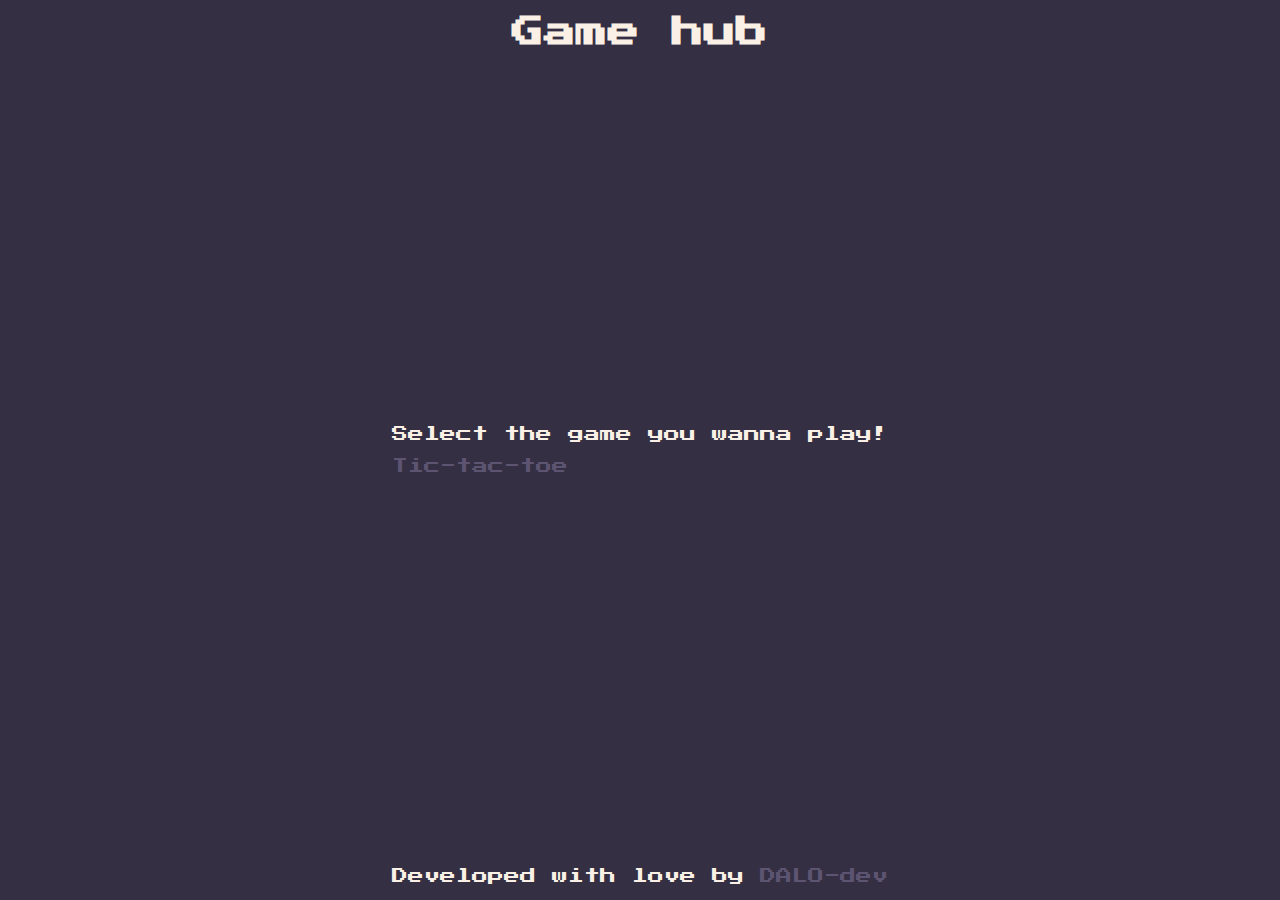
<file: index.html>
<!DOCTYPE html>
<html lang="en">

<head>
  <meta charset="UTF-8">
  <meta name="viewport" content="width=device-width, initial-scale=1.0">
  <link rel="stylesheet" href="./styles/main.css">
  <title>GAME HUB</title>
</head>

<body>
  <header>
    <h1>Game hub</h1>
  </header>
  <main>
    <p>Select the game you wanna play!</p>
    <div class="games">
      <a href="./games/tictactoe/index.html">Tic-tac-toe</a>
    </div>
  </main>
  <footer>
    <p>
      Developed with love by
      <a href="https://github.com/dalo-dev" target="_blank">DALO-dev</a>
    </p>
  </footer>
</body>

</html>
</file>
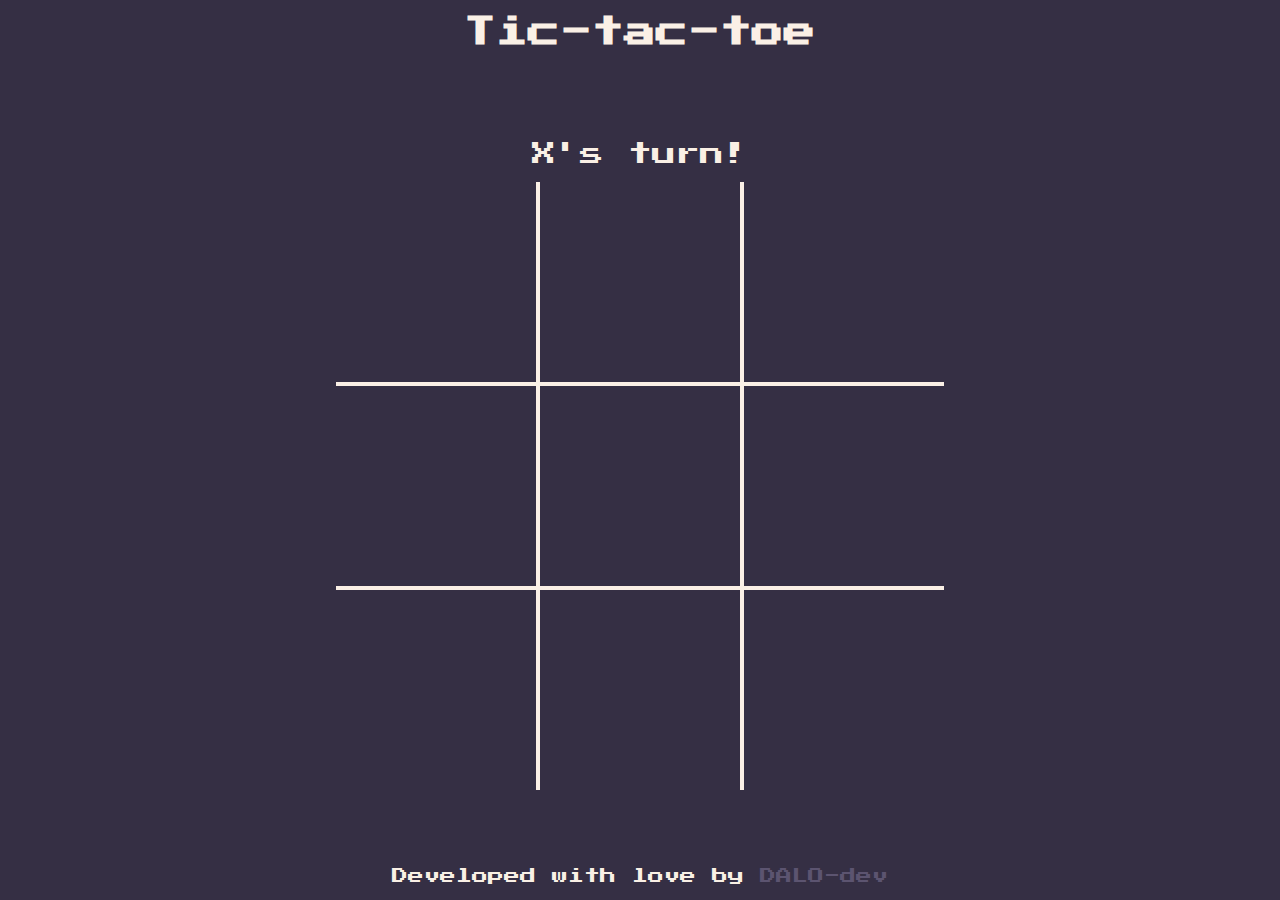
<file: games/tictactoe/index.html>
<!DOCTYPE html>
<html lang="en">

<head>
  <meta charset="UTF-8">
  <meta name="viewport" content="width=device-width, initial-scale=1.0">
  <link rel="stylesheet" href="../../styles/tictactoe.css">
  <title>Tic-tac-toe</title>
</head>

<body>
  <header>
    <h1>Tic-tac-toe</h1>
  </header>
  <main>
    <div class="info-container">
      <p id="player-turn"></p>
      <button class="reset-button hidden" id="reset-btn" type="button" onclick="startGame()">
        Play again
      </button>
    </div>
    <div class="board">
      <div class="square"></div>
      <div class="square"></div>
      <div class="square"></div>
      <div class="square"></div>
      <div class="square"></div>
      <div class="square"></div>
      <div class="square"></div>
      <div class="square"></div>
      <div class="square"></div>
    </div>
  </main>
  <footer>
    <p>
      Developed with love by
      <a href="https://github.com/dalo-dev" target="_blank">DALO-dev</a>
    </p>
  </footer>
  <script src="./script.js"></script>
</body>

</html>
</file>
<file: styles/main.css>
@import url(./variables.css);

.games {
  margin: 1rem 0;
  a {
    padding: 1rem 0;
  }
}
</file>
<file: styles/tictactoe.css>
@import url(./variables.css);

.info-container {
  text-align: center;
  #player-turn {
    text-align: center;
    font-size: 1.5rem;
    margin: 1rem;
  }
  .reset-button {
    background: transparent;
    font-family: "Press Start 2P", system-ui;
    border: 1px solid var(--white);
    color: var(--white);
    padding: 1rem;
    margin: 1rem;
    cursor: pointer;
  }
  .reset-button:hover {
    color: var(--light-gray);
    border-color: var(--light-gray);
  }
}

.board {
  background-color: var(--white);
  display: grid;
  grid-template-columns: auto auto auto;
  gap: 4px;
  .square {
    background-color: var(--black);
    width: 200px;
    height: 200px;
    font-size: 5rem;
    display: flex;
    justify-content: center;
    align-items: center;
  }
}
</file>
